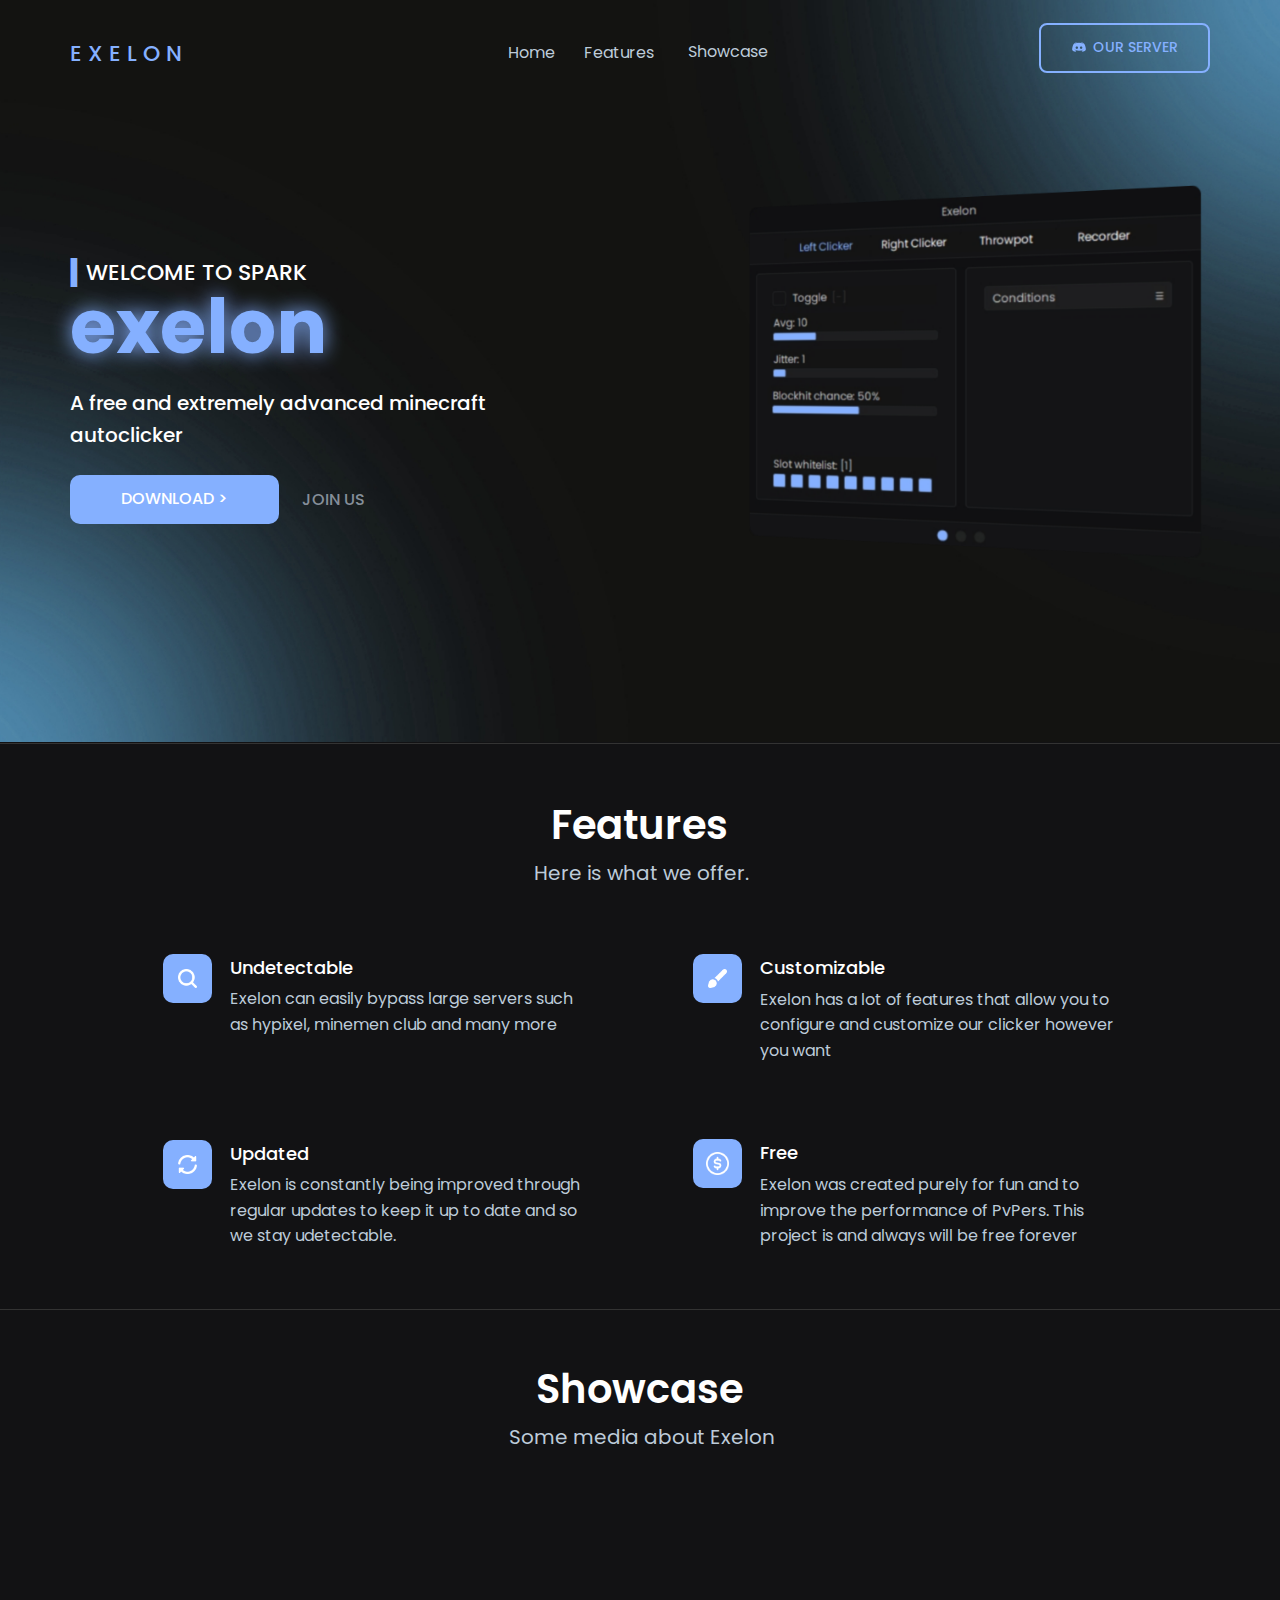
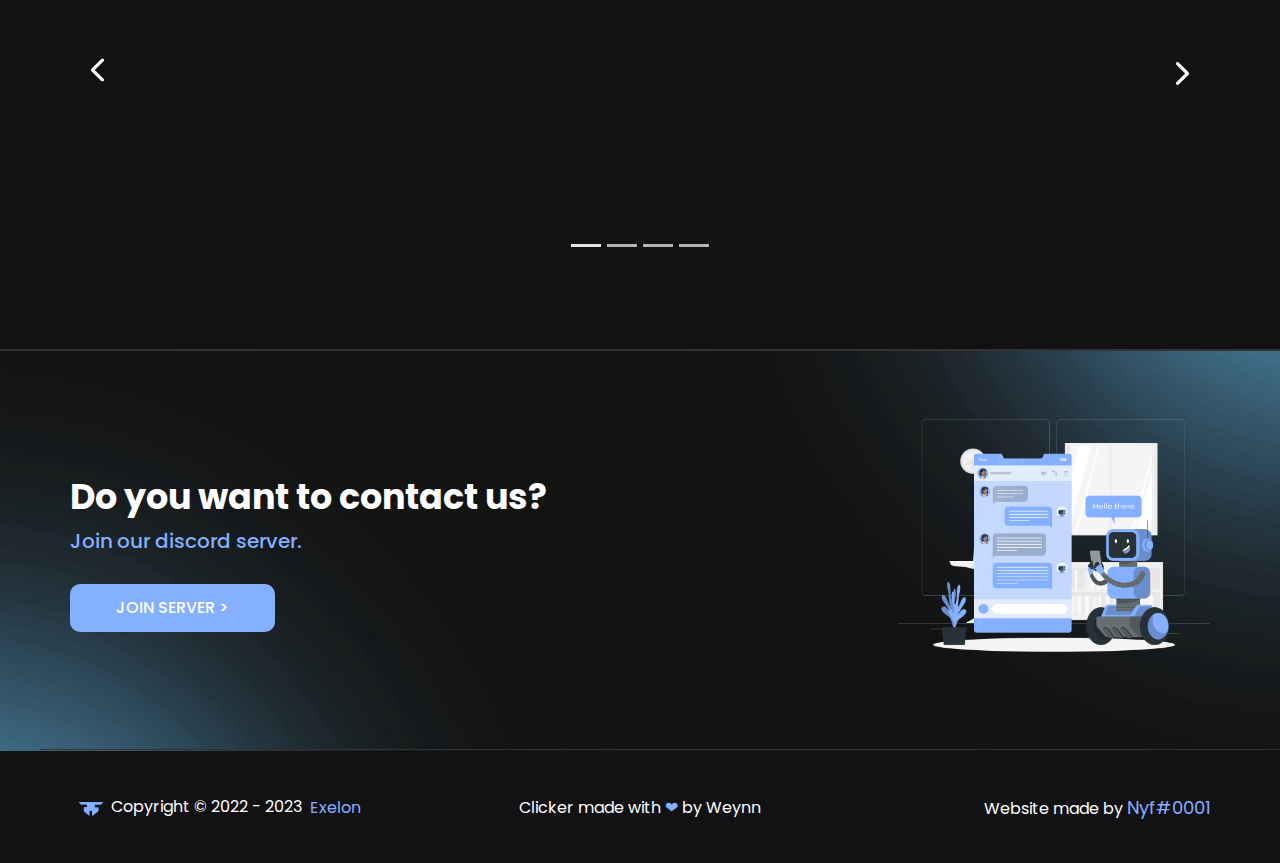
<file: index.html>
<!DOCTYPE html>
<html style="font-size: 16px;" lang="en"><head>
    <meta name="viewport" content="width=device-width, initial-scale=1.0">
    <meta charset="utf-8">
    <meta name="keywords" content="minecraft autoclicker, minecraft hacks, autoclicker minecraft">
    <meta name="description" content="A free and extremely advanced Minecraft autoclicker.">
    <title>Exelon</title>
    <link rel="stylesheet" href="style2.css" media="screen">
<link rel="stylesheet" href="style.css" media="screen">
    <script class="u-script" type="text/javascript" src="jquery.js" defer=""></script>
    <script class="u-script" type="text/javascript" src="script.js" defer=""></script>
    <meta property="og:title" content="Exelon">
    <meta property="og:description" content="A free and extremely advanced Minecraft autoclicker.">
    <link rel="icon" href="images/image.png">
    <link id="u-theme-google-font" rel="stylesheet" href="https://fonts.googleapis.com/css?family=Roboto:100,100i,300,300i,400,400i,500,500i,700,700i,900,900i|Open+Sans:300,300i,400,400i,500,500i,600,600i,700,700i,800,800i">
    <link id="u-page-google-font" rel="stylesheet" href="https://fonts.googleapis.com/css?family=Open+Sans:300,300i,400,400i,500,500i,600,600i,700,700i,800,800i|Poppins:100,100i,200,200i,300,300i,400,400i,500,500i,600,600i,700,700i,800,800i,900,900i">
    
    
    
    
    
    
    
    <meta name="theme-color" content="#85b0ff">
    <meta property="og:type" content="website">
  <meta data-intl-tel-input-cdn-path="intlTelInput/"></head>
  <body data-home-page="Exelon.html" data-home-page-title="Exelon" class="u-body u-overlap u-overlap-transparent u-xl-mode" data-lang="en"><header class="u-clearfix u-header u-hidden-xs" id="sec-ac71"><div class="u-clearfix u-sheet u-sheet-1">
        <a href="https://discord.gg/FYKckZF5e5" class="u-border-2 u-border-custom-color-5 u-border-hover-custom-color-5 u-btn u-btn-round u-button-style u-custom-font u-none u-radius-8 u-btn-1" target="_blank"><span class="u-file-icon u-icon u-text-custom-color-4 u-icon-1"><img src="images/4945914-62c432fd.png" alt=""></span>&nbsp;OUR SERVER
        </a>
        <nav class="u-hidden-xs u-menu u-menu-dropdown u-offcanvas u-menu-1">
          <div class="menu-collapse" style="font-size: 1rem; letter-spacing: 0px;">
            <a class="u-button-style u-custom-left-right-menu-spacing u-custom-padding-bottom u-custom-top-bottom-menu-spacing u-nav-link u-text-active-palette-1-base u-text-hover-palette-2-base" href="#">
              <svg class="u-svg-link" viewBox="0 0 24 24"><use xmlns:xlink="http://www.w3.org/1999/xlink" xlink:href="#menu-hamburger"></use></svg>
              <svg class="u-svg-content" version="1.1" id="menu-hamburger" viewBox="0 0 16 16" x="0px" y="0px" xmlns:xlink="http://www.w3.org/1999/xlink" xmlns="http://www.w3.org/2000/svg"><g><rect y="1" width="16" height="2"></rect><rect y="7" width="16" height="2"></rect><rect y="13" width="16" height="2"></rect>
</g></svg>
            </a>
          </div>
          <div class="u-nav-container"></div>
          <div class="u-nav-container-collapse">
            <div class="u-black u-container-style u-inner-container-layout u-opacity u-opacity-95 u-sidenav">
              <div class="u-inner-container-layout u-sidenav-overflow">
                <div class="u-menu-close"></div>
                <ul class="u-align-center u-nav u-popupmenu-items u-unstyled u-nav-1"><li class="u-nav-item"><a class="u-button-style u-nav-link" href="Exelon.html">Exelon</a>
</li></ul>
              </div>
            </div>
            <div class="u-black u-menu-overlay u-opacity u-opacity-70"></div>
          </div>
        </nav>
        <p class="u-custom-font u-text u-text-custom-color-4 u-text-default u-text-1">E X E L O N</p>
        <p class="u-align-center u-custom-font u-hover-feature u-text u-text-custom-color-6 u-text-2">
          <a class="u-active-none u-btn u-button-link u-button-style u-hidden-xs u-hover-feature u-hover-none u-none u-text-hover-custom-color-4 u-btn-2" data-href="Exelon.html#sec-1366">Features</a>
        </p>
        <p class="u-align-center u-custom-font u-hidden-xs u-hover-feature u-text u-text-custom-color-6 u-text-3">
          <a class="u-active-none u-btn u-button-link u-button-style u-hover-feature u-hover-none u-none u-text-hover-custom-color-4 u-btn-3" data-href="Exelon.html#sec-1bf2">Showcase</a>
        </p>
        <p class="u-align-center u-custom-font u-hover-feature u-text u-text-custom-color-6 u-text-4">
          <a class="u-active-none u-btn u-button-link u-button-style u-hidden-xs u-hover-feature u-hover-none u-none u-text-hover-custom-color-4 u-btn-4" data-href="Exelon.html#sec-9d16">Home<br>
          </a>
        </p>
      </div></header>
    <section class="u-clearfix u-hidden-xs u-image u-section-1" id="sec-9d16" data-image-width="1536" data-image-height="864">
      <img class="u-image u-image-contain u-image-default u-preserve-proportions u-image-1" src="images/EXELONGUI.png" alt="" data-image-width="1112" data-image-height="929">
      <p class="u-custom-font u-text u-text-custom-color-4 u-text-default u-text-1">|</p>
      <p class="u-custom-font u-text u-text-body-alt-color u-text-default u-text-2">WELCOME TO SPARK</p>
      <p class="u-custom-font u-text u-text-custom-color-4 u-text-default u-text-3">exelon</p>
      <p class="u-custom-font u-text u-text-body-alt-color u-text-4">A free and extremely advanced minecraft autoclicker</p>
      <a href="https://github.com/weynn/Exelon/blob/main/exelon.exe?raw=true" class="u-border-hover-custom-color-4 u-border-none u-btn u-btn-round u-button-style u-custom-color-4 u-custom-font u-hover-feature u-radius-10 u-btn-1" target="_blank">DOWNLOAD &gt; </a>
      <a href="https://discord.gg/FYKckZF5e5" class="u-border-hover-palette-5-dark-1 u-btn u-button-style u-custom-font u-hover-feature u-none u-text-palette-5-dark-1 u-btn-2" target="_blank">JOIN US</a>
      
      
    </section>
    <section class="u-clearfix u-custom-color-3 u-hidden-xs u-section-2" id="sec-1366">
      <div class="u-absolute-hcenter u-border-1 u-border-grey-80 u-expanded-width u-line u-line-horizontal u-line-1"></div>
      <p class="u-custom-font u-text u-text-body-alt-color u-text-default u-text-1">Features</p>
      <p class="u-custom-font u-text u-text-custom-color-6 u-text-default u-text-2">Here is what we offer.</p><span class="u-custom-color-4 u-file-icon u-icon u-icon-rounded u-radius-10 u-icon-1"><img src="images/paint.png" alt=""></span>
      <p class="u-custom-font u-text u-text-default u-text-3">Customizable</p><span class="u-custom-color-4 u-file-icon u-icon u-icon-rounded u-radius-10 u-icon-2"><img src="images/search-1950af14.png" alt=""></span>
      <p class="u-custom-font u-text u-text-default u-text-4">Undetectable</p>
      <p class="u-custom-font u-text u-text-custom-color-6 u-text-5"> Exelon has a lot of features that allow you to configure and customize our clicker however you want</p>
      <p class="u-custom-font u-text u-text-custom-color-6 u-text-6">Exelon can easily ​bypass large servers such as hypixel, minemen club and many more&nbsp;</p><span class="u-custom-color-4 u-file-icon u-icon u-icon-rounded u-radius-10 u-icon-3"><img src="images/refresh.png" alt=""></span>
      <p class="u-custom-font u-text u-text-default u-text-7">Updated</p>
      <p class="u-custom-font u-text u-text-default u-text-8">Free</p><span class="u-custom-color-4 u-file-icon u-icon u-icon-rounded u-radius-10 u-icon-4"><img src="images/usd-circle1.png" alt=""></span>
      <p class="u-custom-font u-text u-text-custom-color-6 u-text-9">Exelon is constantly being improved through regular updates to keep it up to date and so we stay udetectable.</p>
      <p class="u-custom-font u-text u-text-custom-color-6 u-text-10"> Exelon was created purely for fun and to improve the performance of PvPers. This project is and always will be free forever</p>
    </section>
    <section class="u-clearfix u-custom-color-3 u-hidden-xs u-section-3" id="sec-1bf2">
      <div class="u-border-1 u-border-grey-80 u-expanded-width u-line u-line-horizontal u-line-1"></div>
      <p class="u-custom-font u-text u-text-body-alt-color u-text-default u-text-1">Showcase</p>
      <p class="u-custom-font u-text u-text-custom-color-6 u-text-default u-text-2">Some media about Exelon</p>
      <div data-interval="3500" data-u-ride="carousel" class="u-carousel u-slider u-slider-1" id="carousel-737b">
        <ol class="u-absolute-hcenter u-carousel-indicators u-carousel-indicators-1">
          <li data-u-target="#carousel-737b" class="u-active u-active-grey-10 u-grey-30 u-shape-rectangle" data-u-slide-to="0" style="width: 30px; height: 3px;"></li>
          <li data-u-target="#carousel-737b" class="u-active-grey-10 u-grey-30 u-shape-rectangle" data-u-slide-to="1" style="width: 30px; height: 3px;"></li>
          <li data-u-target="#carousel-737b" class="u-active-grey-10 u-grey-30 u-shape-rectangle" data-u-slide-to="2" style="width: 30px; height: 3px;"></li>
          <li data-u-target="#carousel-737b" class="u-active-grey-10 u-grey-30 u-shape-rectangle" data-u-slide-to="3" style="width: 30px; height: 3px;"></li>
        </ol>
        <div class="u-carousel-inner" role="listbox">
          <div class="u-active u-carousel-item u-container-align-center u-container-style u-slide">
            <div class="u-container-layout u-container-layout-1">
              <div class="u-video u-video-contain u-video-1">
                <div class="embed-responsive embed-responsive-1">
                  <iframe style="position: absolute;top: 0;left: 0;width: 100%;height: 100%;" class="embed-responsive-item" src="https://www.youtube.com/embed/hH1seFpF02k?mute=1&amp;showinfo=0&amp;controls=0&amp;start=0" frameborder="0" allowfullscreen=""></iframe>
                </div>
              </div>
            </div>
          </div>
          <div class="u-carousel-item u-container-align-center u-container-style u-slide">
            <div class="u-container-layout u-container-layout-2">
              <div class="u-video u-video-contain u-video-2">
                <div class="embed-responsive embed-responsive-2">
                  <iframe style="position: absolute;top: 0;left: 0;width: 100%;height: 100%;" class="embed-responsive-item" src="https://www.youtube.com/embed/xgabenCSLkI?mute=0&amp;showinfo=0&amp;controls=0&amp;start=0" frameborder="0" allowfullscreen=""></iframe>
                </div>
              </div>
            </div>
          </div>
          <div class="u-carousel-item u-container-align-center u-container-style u-slide">
            <div class="u-container-layout u-container-layout-3">
              <div class="u-video u-video-contain u-video-3">
                <div class="embed-responsive embed-responsive-3">
                  <iframe style="position: absolute;top: 0;left: 0;width: 100%;height: 100%;" class="embed-responsive-item" src="https://www.youtube.com/embed/kH0NAypx1EA?mute=0&amp;showinfo=0&amp;controls=0&amp;start=0" frameborder="0" allowfullscreen=""></iframe>
                </div>
              </div>
            </div>
          </div>
          <div class="u-carousel-item u-container-align-center u-container-style u-slide">
            <div class="u-container-layout u-container-layout-4">
              <div class="u-video u-video-contain u-video-4">
                <div class="embed-responsive embed-responsive-4">
                  <iframe style="position: absolute;top: 0;left: 0;width: 100%;height: 100%;" class="embed-responsive-item" src="https://www.youtube.com/embed/3FF5cn_VMKQ?mute=0&amp;showinfo=0&amp;controls=0&amp;start=0" frameborder="0" allowfullscreen=""></iframe>
                </div>
              </div>
            </div>
          </div>
        </div>
        <a class="u-absolute-vcenter u-carousel-control u-carousel-control-prev u-icon-rectangle u-spacing-5 u-text-body-alt-color u-carousel-control-1" href="#carousel-737b" role="button" data-u-slide="prev">
          <span aria-hidden="true">
            <svg viewBox="0 0 451.847 451.847"><path d="M97.141,225.92c0-8.095,3.091-16.192,9.259-22.366L300.689,9.27c12.359-12.359,32.397-12.359,44.751,0
c12.354,12.354,12.354,32.388,0,44.748L173.525,225.92l171.903,171.909c12.354,12.354,12.354,32.391,0,44.744
c-12.354,12.365-32.386,12.365-44.745,0l-194.29-194.281C100.226,242.115,97.141,234.018,97.141,225.92z"></path></svg>
          </span>
          <span class="sr-only">
            <svg viewBox="0 0 451.847 451.847"><path d="M97.141,225.92c0-8.095,3.091-16.192,9.259-22.366L300.689,9.27c12.359-12.359,32.397-12.359,44.751,0
c12.354,12.354,12.354,32.388,0,44.748L173.525,225.92l171.903,171.909c12.354,12.354,12.354,32.391,0,44.744
c-12.354,12.365-32.386,12.365-44.745,0l-194.29-194.281C100.226,242.115,97.141,234.018,97.141,225.92z"></path></svg>
          </span>
        </a>
        <a class="u-absolute-vcenter-xs u-carousel-control u-carousel-control-next u-icon-rectangle u-spacing-5 u-text-body-alt-color u-carousel-control-2" href="#carousel-737b" role="button" data-u-slide="next">
          <span aria-hidden="true">
            <svg viewBox="0 0 451.846 451.847"><path d="M345.441,248.292L151.154,442.573c-12.359,12.365-32.397,12.365-44.75,0c-12.354-12.354-12.354-32.391,0-44.744
L278.318,225.92L106.409,54.017c-12.354-12.359-12.354-32.394,0-44.748c12.354-12.359,32.391-12.359,44.75,0l194.287,194.284
c6.177,6.18,9.262,14.271,9.262,22.366C354.708,234.018,351.617,242.115,345.441,248.292z"></path></svg>
          </span>
          <span class="sr-only">
            <svg viewBox="0 0 451.846 451.847"><path d="M345.441,248.292L151.154,442.573c-12.359,12.365-32.397,12.365-44.75,0c-12.354-12.354-12.354-32.391,0-44.744
L278.318,225.92L106.409,54.017c-12.354-12.359-12.354-32.394,0-44.748c12.354-12.359,32.391-12.359,44.75,0l194.287,194.284
c6.177,6.18,9.262,14.271,9.262,22.366C354.708,234.018,351.617,242.115,345.441,248.292z"></path></svg>
          </span>
        </a>
      </div>
      <div class="u-border-1 u-border-grey-80 u-line u-line-horizontal u-line-2"></div>
      <div class="u-border-1 u-border-grey-80 u-line u-line-horizontal u-line-3"></div>
    </section>
    <section class="u-clearfix u-hidden-xs u-image u-section-4" id="sec-1647" data-image-width="1536" data-image-height="864">
      <img class="u-image u-image-contain u-image-default u-preserve-proportions u-image-1" src="images/Chatbot-rafiki.png" alt="" data-image-width="2000" data-image-height="2000">
      <p class="u-custom-font u-text u-text-body-alt-color u-text-default u-text-1">Do you want to contact us?</p>
      <p class="u-custom-font u-text u-text-custom-color-4 u-text-default u-text-2">Join our discord server.</p>
      <a href="https://discord.gg/FYKckZF5e5" class="u-border-hover-custom-color-4 u-btn u-btn-round u-button-style u-custom-color-4 u-custom-font u-hover-feature u-radius-10 u-btn-1" target="_blank">JOIN SERVER &gt; </a>
      <div class="u-border-1 u-border-grey-80 u-line u-line-horizontal u-line-1"></div>
      
    </section>
    <section class="u-clearfix u-custom-color-3 u-hidden-xs u-section-5" id="sec-e3e8">
      <div class="u-clearfix u-sheet u-sheet-1">
        <img class="u-image u-image-contain u-image-default u-preserve-proportions u-image-1" src="images/image.png?rand=d934" alt="" data-image-width="500" data-image-height="500">
        <p class="u-custom-font u-text u-text-default u-text-1">Website made by <span class="u-text-custom-color-4">
            <a href="https://www.nyff.fun" class="u-active-none u-border-none u-btn u-button-link u-button-style u-hover-none u-none u-text-custom-color-4 u-text-hover-custom-color-4 u-btn-1" target="_blank">Nyf#0001</a>
          </span>
        </p>
        <p class="u-custom-font u-text u-text-custom-color-4 u-text-default u-text-2">Exelon</p>
        <p class="u-custom-font u-text u-text-default u-text-3"> Copyright © 2022 - 2023&nbsp;</p>
        <p class="u-custom-font u-text u-text-default u-text-4">Clicker made with <span class="u-text-custom-color-4">❤</span> by Weynn
        </p>
      </div>
    </section>
    <section class="u-clearfix u-custom-color-3 u-hidden-lg u-hidden-md u-hidden-sm u-hidden-xl u-section-6" id="sec-4976">
      <div class="u-clearfix u-sheet u-valign-middle-xs u-sheet-1"><span class="u-file-icon u-icon u-text-custom-color-4 u-icon-1"><img src="images/565312-11b90511.png" alt=""></span>
        <p class="u-custom-font u-text u-text-custom-color-4 u-text-default-xs u-text-1">Oops....</p>
        <p class="u-align-center-xs u-custom-font u-text u-text-custom-color-6 u-text-2">It seems like you are visiting this site from an mobile device, wich isn't supported. Try visiting our site again from a PC or laptop</p>
        <a href="https://i.giphy.com/media/3oEjHP8ELRNNlnlLGM/giphy.webp" class="u-btn u-btn-round u-button-style u-custom-color-4 u-custom-font u-hover-custom-color-4 u-hover-feature u-radius-10 u-btn-1" target="_blank"> WATCH A DANCING CAT&nbsp;&nbsp;<span class="u-file-icon u-icon u-text-white u-icon-2"><img src="images/626053-b45d20aa.png" alt=""></span>
        </a>
      </div>
      
    </section>
    
    <script>
      // Disable right-click
    document.addEventListener('contextmenu', (e) => e.preventDefault());
    
    function ctrlShiftKey(e, keyCode) {
      return e.ctrlKey && e.shiftKey && e.keyCode === keyCode.charCodeAt(0);
    }
    
    document.onkeydown = (e) => {
      // Disable F12, Ctrl + Shift + I, Ctrl + Shift + J, Ctrl + U
      if (
        event.keyCode === 123 ||
        ctrlShiftKey(e, 'I') ||
        ctrlShiftKey(e, 'J') ||
        ctrlShiftKey(e, 'C') ||
        (e.ctrlKey && e.keyCode === 'U'.charCodeAt(0))
      )
        return false;
    };
    
    </script>
    
  
</body></html>
</file>
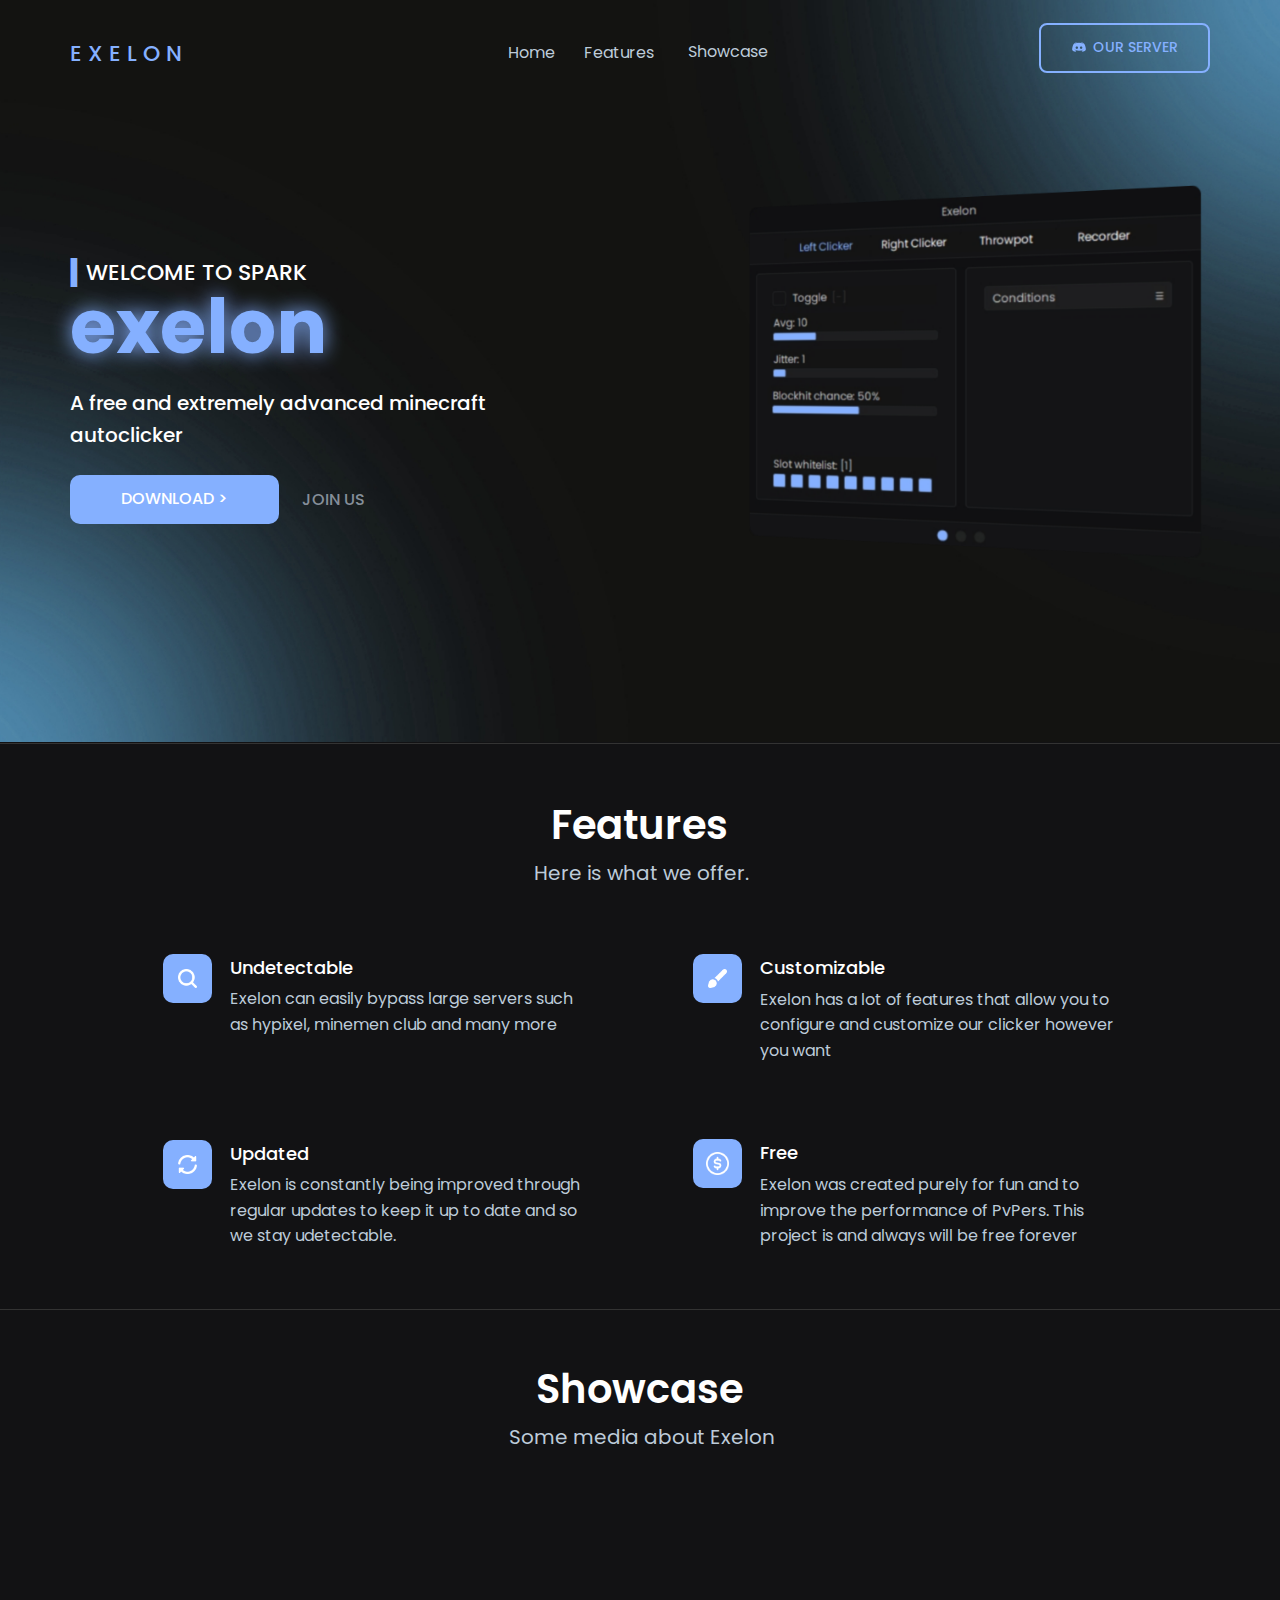
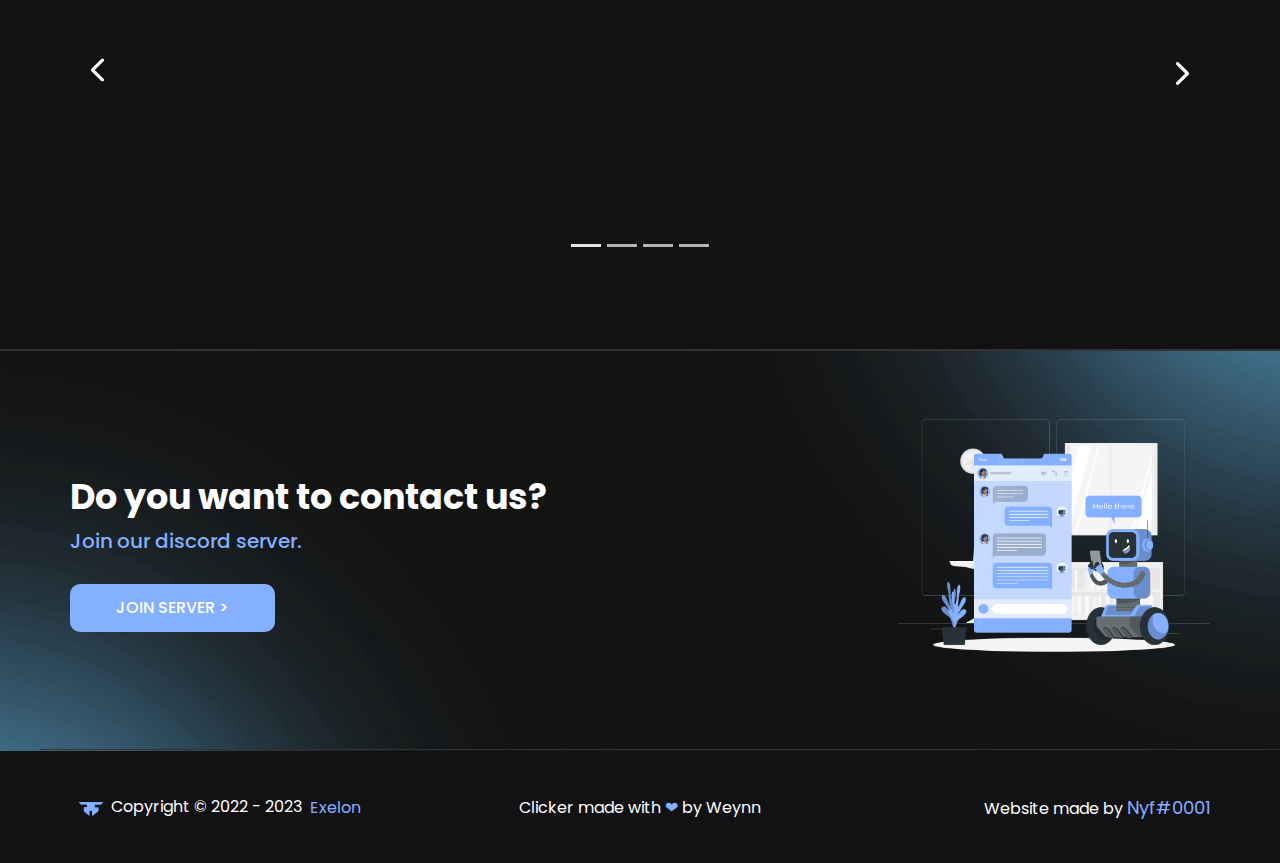
<file: Exelon.html>
<!DOCTYPE html>
<html style="font-size: 16px;" lang="en"><head>
    <meta name="viewport" content="width=device-width, initial-scale=1.0">
    <meta charset="utf-8">
    <meta name="keywords" content="minecraft autoclicker, minecraft hacks, autoclicker minecraft">
    <meta name="description" content="A free and extremely advanced Minecraft autoclicker.">
    <title>Exelon</title>
    <link rel="stylesheet" href="style2.css" media="screen">
<link rel="stylesheet" href="style.css" media="screen">
    <script class="u-script" type="text/javascript" src="jquery.js" defer=""></script>
    <script class="u-script" type="text/javascript" src="script.js" defer=""></script>
    <meta property="og:title" content="Exelon">
    <meta property="og:description" content="A free and extremely advanced Minecraft autoclicker.">
    <link rel="icon" href="images/image.png">
    <link id="u-theme-google-font" rel="stylesheet" href="https://fonts.googleapis.com/css?family=Roboto:100,100i,300,300i,400,400i,500,500i,700,700i,900,900i|Open+Sans:300,300i,400,400i,500,500i,600,600i,700,700i,800,800i">
    <link id="u-page-google-font" rel="stylesheet" href="https://fonts.googleapis.com/css?family=Open+Sans:300,300i,400,400i,500,500i,600,600i,700,700i,800,800i|Poppins:100,100i,200,200i,300,300i,400,400i,500,500i,600,600i,700,700i,800,800i,900,900i">
    
    
    
    
    
    
    

    <meta name="theme-color" content="#85b0ff">
    <meta property="og:type" content="website">
  <meta data-intl-tel-input-cdn-path="intlTelInput/"></head>
  <body class="u-body u-overlap u-overlap-transparent u-xl-mode" data-lang="en"><header class="u-clearfix u-header u-hidden-xs" id="sec-ac71"><div class="u-clearfix u-sheet u-sheet-1">
        <a href="https://discord.gg/FYKckZF5e5" class="u-border-2 u-border-custom-color-5 u-border-hover-custom-color-5 u-btn u-btn-round u-button-style u-custom-font u-none u-radius-8 u-btn-1" target="_blank"><span class="u-file-icon u-icon u-text-custom-color-4 u-icon-1"><img src="images/4945914-62c432fd.png" alt=""></span>&nbsp;OUR SERVER
        </a>
        <nav class="u-hidden-xs u-menu u-menu-dropdown u-offcanvas u-menu-1">
          <div class="menu-collapse" style="font-size: 1rem; letter-spacing: 0px;">
            <a class="u-button-style u-custom-left-right-menu-spacing u-custom-padding-bottom u-custom-top-bottom-menu-spacing u-nav-link u-text-active-palette-1-base u-text-hover-palette-2-base" href="#">
              <svg class="u-svg-link" viewBox="0 0 24 24"><use xmlns:xlink="http://www.w3.org/1999/xlink" xlink:href="#menu-hamburger"></use></svg>
              <svg class="u-svg-content" version="1.1" id="menu-hamburger" viewBox="0 0 16 16" x="0px" y="0px" xmlns:xlink="http://www.w3.org/1999/xlink" xmlns="http://www.w3.org/2000/svg"><g><rect y="1" width="16" height="2"></rect><rect y="7" width="16" height="2"></rect><rect y="13" width="16" height="2"></rect>
</g></svg>
            </a>
          </div>
          <div class="u-nav-container"></div>
          <div class="u-nav-container-collapse">
            <div class="u-black u-container-style u-inner-container-layout u-opacity u-opacity-95 u-sidenav">
              <div class="u-inner-container-layout u-sidenav-overflow">
                <div class="u-menu-close"></div>
                <ul class="u-align-center u-nav u-popupmenu-items u-unstyled u-nav-1"><li class="u-nav-item"><a class="u-button-style u-nav-link" href="Exelon.html">Exelon</a>
</li></ul>
              </div>
            </div>
            <div class="u-black u-menu-overlay u-opacity u-opacity-70"></div>
          </div>
        </nav>
        <p class="u-custom-font u-text u-text-custom-color-4 u-text-default u-text-1">E X E L O N</p>
        <p class="u-align-center u-custom-font u-hover-feature u-text u-text-custom-color-6 u-text-2">
          <a class="u-active-none u-btn u-button-link u-button-style u-hidden-xs u-hover-feature u-hover-none u-none u-text-hover-custom-color-4 u-btn-2" data-href="Exelon.html#sec-1366">Features</a>
        </p>
        <p class="u-align-center u-custom-font u-hidden-xs u-hover-feature u-text u-text-custom-color-6 u-text-3">
          <a class="u-active-none u-btn u-button-link u-button-style u-hover-feature u-hover-none u-none u-text-hover-custom-color-4 u-btn-3" data-href="Exelon.html#sec-1bf2">Showcase</a>
        </p>
        <p class="u-align-center u-custom-font u-hover-feature u-text u-text-custom-color-6 u-text-4">
          <a class="u-active-none u-btn u-button-link u-button-style u-hidden-xs u-hover-feature u-hover-none u-none u-text-hover-custom-color-4 u-btn-4" data-href="Exelon.html#sec-9d16">Home<br>
          </a>
        </p>
      </div></header>
    <section class="u-clearfix u-hidden-xs u-image u-section-1" id="sec-9d16" data-image-width="1536" data-image-height="864">
      <img class="u-image u-image-contain u-image-default u-preserve-proportions u-image-1" src="images/EXELONGUI.png" alt="" data-image-width="1112" data-image-height="929">
      <p class="u-custom-font u-text u-text-custom-color-4 u-text-default u-text-1">|</p>
      <p class="u-custom-font u-text u-text-body-alt-color u-text-default u-text-2">WELCOME TO SPARK</p>
      <p class="u-custom-font u-text u-text-custom-color-4 u-text-default u-text-3">exelon</p>
      <p class="u-custom-font u-text u-text-body-alt-color u-text-4">A free and extremely advanced minecraft autoclicker</p>
      <a href="https://github.com/weynn/Exelon/blob/main/exelon.exe?raw=true" class="u-border-hover-custom-color-4 u-border-none u-btn u-btn-round u-button-style u-custom-color-4 u-custom-font u-hover-feature u-radius-10 u-btn-1" target="_blank">DOWNLOAD &gt; </a>
      <a href="https://discord.gg/FYKckZF5e5" class="u-border-hover-palette-5-dark-1 u-btn u-button-style u-custom-font u-hover-feature u-none u-text-palette-5-dark-1 u-btn-2" target="_blank">JOIN US</a>
      
      
    </section>
    <section class="u-clearfix u-custom-color-3 u-hidden-xs u-section-2" id="sec-1366">
      <div class="u-absolute-hcenter u-border-1 u-border-grey-80 u-expanded-width u-line u-line-horizontal u-line-1"></div>
      <p class="u-custom-font u-text u-text-body-alt-color u-text-default u-text-1">Features</p>
      <p class="u-custom-font u-text u-text-custom-color-6 u-text-default u-text-2">Here is what we offer.</p><span class="u-custom-color-4 u-file-icon u-icon u-icon-rounded u-radius-10 u-icon-1"><img src="images/paint.png" alt=""></span>
      <p class="u-custom-font u-text u-text-default u-text-3">Customizable</p><span class="u-custom-color-4 u-file-icon u-icon u-icon-rounded u-radius-10 u-icon-2"><img src="images/search-1950af14.png" alt=""></span>
      <p class="u-custom-font u-text u-text-default u-text-4">Undetectable</p>
      <p class="u-custom-font u-text u-text-custom-color-6 u-text-5"> Exelon has a lot of features that allow you to configure and customize our clicker however you want</p>
      <p class="u-custom-font u-text u-text-custom-color-6 u-text-6">Exelon can easily ​bypass large servers such as hypixel, minemen club and many more&nbsp;</p><span class="u-custom-color-4 u-file-icon u-icon u-icon-rounded u-radius-10 u-icon-3"><img src="images/refresh.png" alt=""></span>
      <p class="u-custom-font u-text u-text-default u-text-7">Updated</p>
      <p class="u-custom-font u-text u-text-default u-text-8">Free</p><span class="u-custom-color-4 u-file-icon u-icon u-icon-rounded u-radius-10 u-icon-4"><img src="images/usd-circle1.png" alt=""></span>
      <p class="u-custom-font u-text u-text-custom-color-6 u-text-9">Exelon is constantly being improved through regular updates to keep it up to date and so we stay udetectable.</p>
      <p class="u-custom-font u-text u-text-custom-color-6 u-text-10"> Exelon was created purely for fun and to improve the performance of PvPers. This project is and always will be free forever</p>
    </section>
    <section class="u-clearfix u-custom-color-3 u-hidden-xs u-section-3" id="sec-1bf2">
      <div class="u-border-1 u-border-grey-80 u-expanded-width u-line u-line-horizontal u-line-1"></div>
      <p class="u-custom-font u-text u-text-body-alt-color u-text-default u-text-1">Showcase</p>
      <p class="u-custom-font u-text u-text-custom-color-6 u-text-default u-text-2">Some media about Exelon</p>
      <div data-interval="3500" data-u-ride="carousel" class="u-carousel u-slider u-slider-1" id="carousel-737b">
        <ol class="u-absolute-hcenter u-carousel-indicators u-carousel-indicators-1">
          <li data-u-target="#carousel-737b" class="u-active u-active-grey-10 u-grey-30 u-shape-rectangle" data-u-slide-to="0" style="width: 30px; height: 3px;"></li>
          <li data-u-target="#carousel-737b" class="u-active-grey-10 u-grey-30 u-shape-rectangle" data-u-slide-to="1" style="width: 30px; height: 3px;"></li>
          <li data-u-target="#carousel-737b" class="u-active-grey-10 u-grey-30 u-shape-rectangle" data-u-slide-to="2" style="width: 30px; height: 3px;"></li>
          <li data-u-target="#carousel-737b" class="u-active-grey-10 u-grey-30 u-shape-rectangle" data-u-slide-to="3" style="width: 30px; height: 3px;"></li>
        </ol>
        <div class="u-carousel-inner" role="listbox">
          <div class="u-active u-carousel-item u-container-align-center u-container-style u-slide">
            <div class="u-container-layout u-container-layout-1">
              <div class="u-video u-video-contain u-video-1">
                <div class="embed-responsive embed-responsive-1">
                  <iframe style="position: absolute;top: 0;left: 0;width: 100%;height: 100%;" class="embed-responsive-item" src="https://www.youtube.com/embed/hH1seFpF02k?mute=1&amp;showinfo=0&amp;controls=0&amp;start=0" frameborder="0" allowfullscreen=""></iframe>
                </div>
              </div>
            </div>
          </div>
          <div class="u-carousel-item u-container-align-center u-container-style u-slide">
            <div class="u-container-layout u-container-layout-2">
              <div class="u-video u-video-contain u-video-2">
                <div class="embed-responsive embed-responsive-2">
                  <iframe style="position: absolute;top: 0;left: 0;width: 100%;height: 100%;" class="embed-responsive-item" src="https://www.youtube.com/embed/xgabenCSLkI?mute=0&amp;showinfo=0&amp;controls=0&amp;start=0" frameborder="0" allowfullscreen=""></iframe>
                </div>
              </div>
            </div>
          </div>
          <div class="u-carousel-item u-container-align-center u-container-style u-slide">
            <div class="u-container-layout u-container-layout-3">
              <div class="u-video u-video-contain u-video-3">
                <div class="embed-responsive embed-responsive-3">
                  <iframe style="position: absolute;top: 0;left: 0;width: 100%;height: 100%;" class="embed-responsive-item" src="https://www.youtube.com/embed/kH0NAypx1EA?mute=0&amp;showinfo=0&amp;controls=0&amp;start=0" frameborder="0" allowfullscreen=""></iframe>
                </div>
              </div>
            </div>
          </div>
          <div class="u-carousel-item u-container-align-center u-container-style u-slide">
            <div class="u-container-layout u-container-layout-4">
              <div class="u-video u-video-contain u-video-4">
                <div class="embed-responsive embed-responsive-4">
                  <iframe style="position: absolute;top: 0;left: 0;width: 100%;height: 100%;" class="embed-responsive-item" src="https://www.youtube.com/embed/3FF5cn_VMKQ?mute=0&amp;showinfo=0&amp;controls=0&amp;start=0" frameborder="0" allowfullscreen=""></iframe>
                </div>
              </div>
            </div>
          </div>
        </div>
        <a class="u-absolute-vcenter u-carousel-control u-carousel-control-prev u-icon-rectangle u-spacing-5 u-text-body-alt-color u-carousel-control-1" href="#carousel-737b" role="button" data-u-slide="prev">
          <span aria-hidden="true">
            <svg viewBox="0 0 451.847 451.847"><path d="M97.141,225.92c0-8.095,3.091-16.192,9.259-22.366L300.689,9.27c12.359-12.359,32.397-12.359,44.751,0
c12.354,12.354,12.354,32.388,0,44.748L173.525,225.92l171.903,171.909c12.354,12.354,12.354,32.391,0,44.744
c-12.354,12.365-32.386,12.365-44.745,0l-194.29-194.281C100.226,242.115,97.141,234.018,97.141,225.92z"></path></svg>
          </span>
          <span class="sr-only">
            <svg viewBox="0 0 451.847 451.847"><path d="M97.141,225.92c0-8.095,3.091-16.192,9.259-22.366L300.689,9.27c12.359-12.359,32.397-12.359,44.751,0
c12.354,12.354,12.354,32.388,0,44.748L173.525,225.92l171.903,171.909c12.354,12.354,12.354,32.391,0,44.744
c-12.354,12.365-32.386,12.365-44.745,0l-194.29-194.281C100.226,242.115,97.141,234.018,97.141,225.92z"></path></svg>
          </span>
        </a>
        <a class="u-absolute-vcenter-xs u-carousel-control u-carousel-control-next u-icon-rectangle u-spacing-5 u-text-body-alt-color u-carousel-control-2" href="#carousel-737b" role="button" data-u-slide="next">
          <span aria-hidden="true">
            <svg viewBox="0 0 451.846 451.847"><path d="M345.441,248.292L151.154,442.573c-12.359,12.365-32.397,12.365-44.75,0c-12.354-12.354-12.354-32.391,0-44.744
L278.318,225.92L106.409,54.017c-12.354-12.359-12.354-32.394,0-44.748c12.354-12.359,32.391-12.359,44.75,0l194.287,194.284
c6.177,6.18,9.262,14.271,9.262,22.366C354.708,234.018,351.617,242.115,345.441,248.292z"></path></svg>
          </span>
          <span class="sr-only">
            <svg viewBox="0 0 451.846 451.847"><path d="M345.441,248.292L151.154,442.573c-12.359,12.365-32.397,12.365-44.75,0c-12.354-12.354-12.354-32.391,0-44.744
L278.318,225.92L106.409,54.017c-12.354-12.359-12.354-32.394,0-44.748c12.354-12.359,32.391-12.359,44.75,0l194.287,194.284
c6.177,6.18,9.262,14.271,9.262,22.366C354.708,234.018,351.617,242.115,345.441,248.292z"></path></svg>
          </span>
        </a>
      </div>
      <div class="u-border-1 u-border-grey-80 u-line u-line-horizontal u-line-2"></div>
      <div class="u-border-1 u-border-grey-80 u-line u-line-horizontal u-line-3"></div>
    </section>
    <section class="u-clearfix u-hidden-xs u-image u-section-4" id="sec-1647" data-image-width="1536" data-image-height="864">
      <img class="u-image u-image-contain u-image-default u-preserve-proportions u-image-1" src="images/Chatbot-rafiki.png" alt="" data-image-width="2000" data-image-height="2000">
      <p class="u-custom-font u-text u-text-body-alt-color u-text-default u-text-1">Do you want to contact us?</p>
      <p class="u-custom-font u-text u-text-custom-color-4 u-text-default u-text-2">Join our discord server.</p>
      <a href="https://discord.gg/FYKckZF5e5" class="u-border-hover-custom-color-4 u-btn u-btn-round u-button-style u-custom-color-4 u-custom-font u-hover-feature u-radius-10 u-btn-1" target="_blank">JOIN SERVER &gt; </a>
      <div class="u-border-1 u-border-grey-80 u-line u-line-horizontal u-line-1"></div>
      
    </section>
    <section class="u-clearfix u-custom-color-3 u-hidden-xs u-section-5" id="sec-e3e8">
      <div class="u-clearfix u-sheet u-sheet-1">
        <img class="u-image u-image-contain u-image-default u-preserve-proportions u-image-1" src="images/image.png?rand=d934" alt="" data-image-width="500" data-image-height="500">
        <p class="u-custom-font u-text u-text-default u-text-1">Website made by <span class="u-text-custom-color-4">
            <a href="https://www.nyff.fun" class="u-active-none u-border-none u-btn u-button-link u-button-style u-hover-none u-none u-text-custom-color-4 u-text-hover-custom-color-4 u-btn-1" target="_blank">Nyf#0001</a>
          </span>
        </p>
        <p class="u-custom-font u-text u-text-custom-color-4 u-text-default u-text-2">Exelon</p>
        <p class="u-custom-font u-text u-text-default u-text-3"> Copyright © 2022 - 2023&nbsp;</p>
        <p class="u-custom-font u-text u-text-default u-text-4">Clicker made with <span class="u-text-custom-color-4">❤</span> by Weynn
        </p>
      </div>
    </section>
    <section class="u-clearfix u-custom-color-3 u-hidden-lg u-hidden-md u-hidden-sm u-hidden-xl u-section-6" id="sec-4976">
      <div class="u-clearfix u-sheet u-valign-middle-xs u-sheet-1"><span class="u-file-icon u-icon u-text-custom-color-4 u-icon-1"><img src="images/565312-11b90511.png" alt=""></span>
        <p class="u-custom-font u-text u-text-custom-color-4 u-text-default-xs u-text-1">Oops....</p>
        <p class="u-align-center-xs u-custom-font u-text u-text-custom-color-6 u-text-2">It seems like you are visiting this site from an mobile device, wich isn't supported. Try visiting our site again from a PC or laptop</p>
        <a href="https://i.giphy.com/media/3oEjHP8ELRNNlnlLGM/giphy.webp" class="u-btn u-btn-round u-button-style u-custom-color-4 u-custom-font u-hover-custom-color-4 u-hover-feature u-radius-10 u-btn-1" target="_blank"> WATCH A DANCING CAT&nbsp;&nbsp;<span class="u-file-icon u-icon u-text-white u-icon-2"><img src="images/626053-b45d20aa.png" alt=""></span>
        </a>
      </div>
      
    </section>
    
    <script>
      // Disable right-click
    document.addEventListener('contextmenu', (e) => e.preventDefault());
    
    function ctrlShiftKey(e, keyCode) {
      return e.ctrlKey && e.shiftKey && e.keyCode === keyCode.charCodeAt(0);
    }
    
    document.onkeydown = (e) => {
      // Disable F12, Ctrl + Shift + I, Ctrl + Shift + J, Ctrl + U
      if (
        event.keyCode === 123 ||
        ctrlShiftKey(e, 'I') ||
        ctrlShiftKey(e, 'J') ||
        ctrlShiftKey(e, 'C') ||
        (e.ctrlKey && e.keyCode === 'U'.charCodeAt(0))
      )
        return false;
    };
    
    </script>
    
  
</body></html>
</file>
